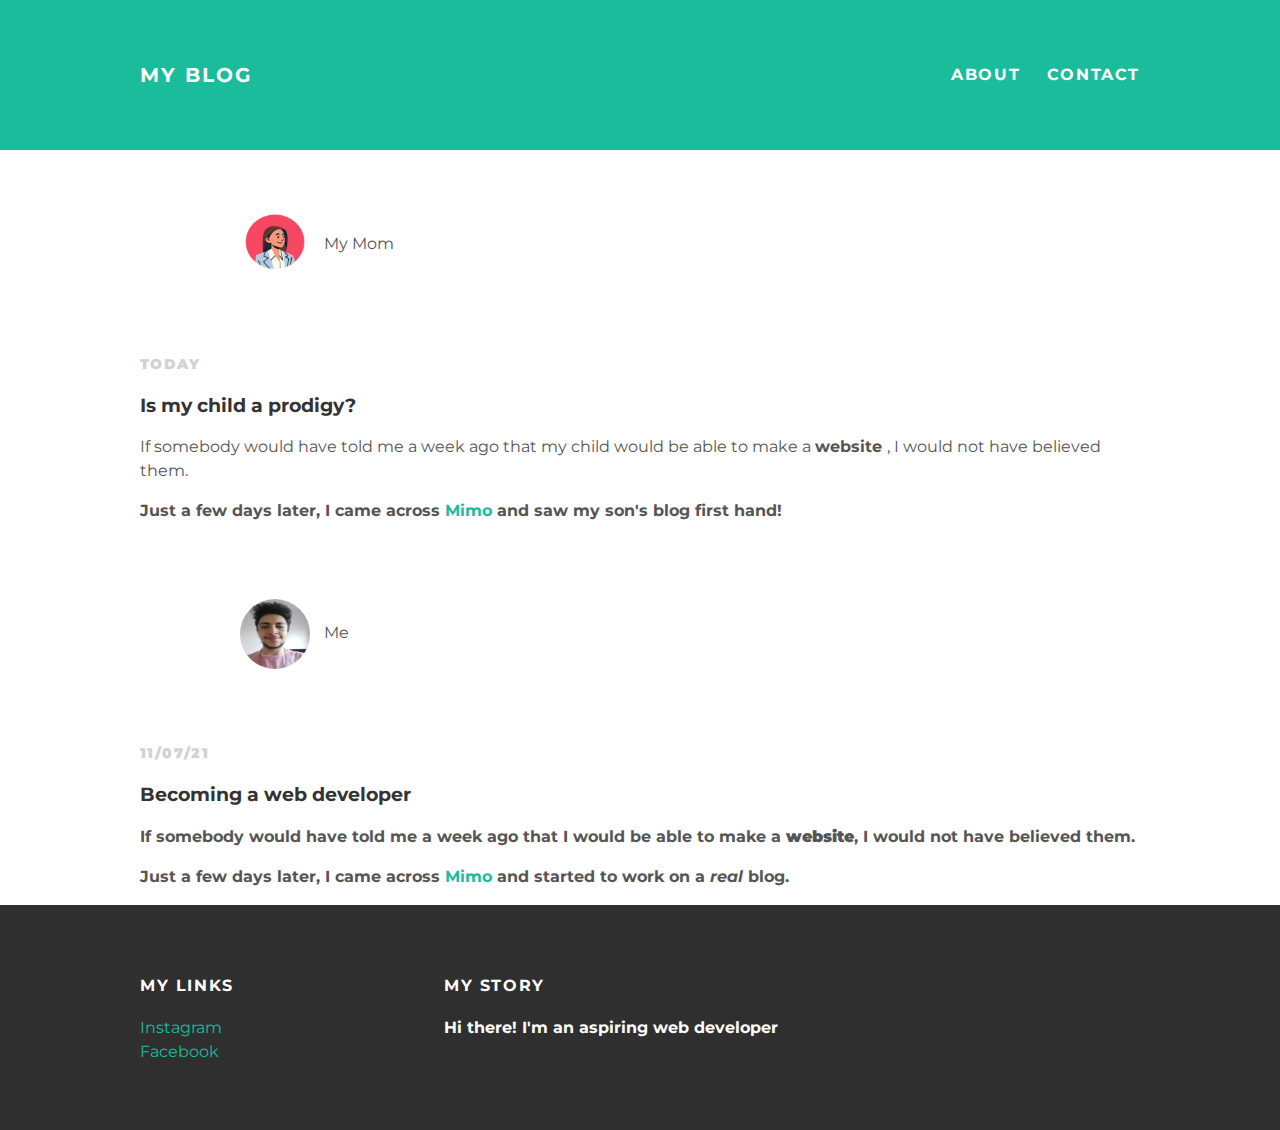
<file: index.html>
<!DOCTYPE html>
<html>
<head>
<title> My Blog </title>
<link rel = "stylesheet"
href = "styles.css">
</head>
<body>
<div id = "header"> 
<div class = "container"> 
<a id = "header-title" href = "index.html"> My Blog </a>
<ul id = "header-nav">
<li> <a href = "aboutme.html"> <b> About </b> </a> </li>
<li> <a href = "mailto:kaangullu76@gmail.com"> <b> Contact </b> </a> </li>
</ul>
</div>
</div>
<div id = "content"> 
    <div class = "container">
    <div class = "post">
    <div class = "post-author"> </div>
    <img src = "mompic.jpg"> </img>
    <span> My Mom </span>
    </div>
    <p class = "post-date"> <b> Today </b> </p>
    <h3 class = "post-title"> Is my child a prodigy? </h3>
    <div class = "post-content"> 
    <p>  If somebody would have told me a week ago that my child would be able to make a <b> website </b>, I would not have believed them. </p>
    <p> <b> Just a few days later, I came across <a href = "https://getmimo.com"> Mimo </a> and saw my son's blog first hand! </b> </p>
    </div>
    </div>
    </div>
<div class = "container">
<div class = "post">
<div class = "post-author"> </div>
<img src = "kg1.jpg"> </img>
<span> Me </span>
</div>
<p class = "post-date"> <b> 11/07/21 </b> </p>
<h3 class = "post-title"> Becoming a web developer </h3>
<div class = "post-content"> 
<p> <b>  If somebody would have told me a week ago that I would be able to make a <b>website</b>, I would not have believed them. </b></p>
<p> <b> Just a few days later, I came across <a href = "https://getmimo.com"> Mimo </a> and started to work on a <i> real </i> blog.  </b></p>
</div>
</div>
</div>
</div>
<div id = "footer">
<div class = "container">
<div class = "column">
<h4> My Links </h4>
<p> 
<a href = "https://www.instagram.com/cypriotturkkk/"> Instagram </a>
<br>
<a href = "https://en-gb.facebook.com/"> Facebook </a>
</p>
</div>
<div class = "column">
<h4>  My Story </h4>
<p> <b> Hi there! I'm an aspiring web developer </b> </p>
</div>
</div>
</div>
</body>
</head>
</html>
</file>
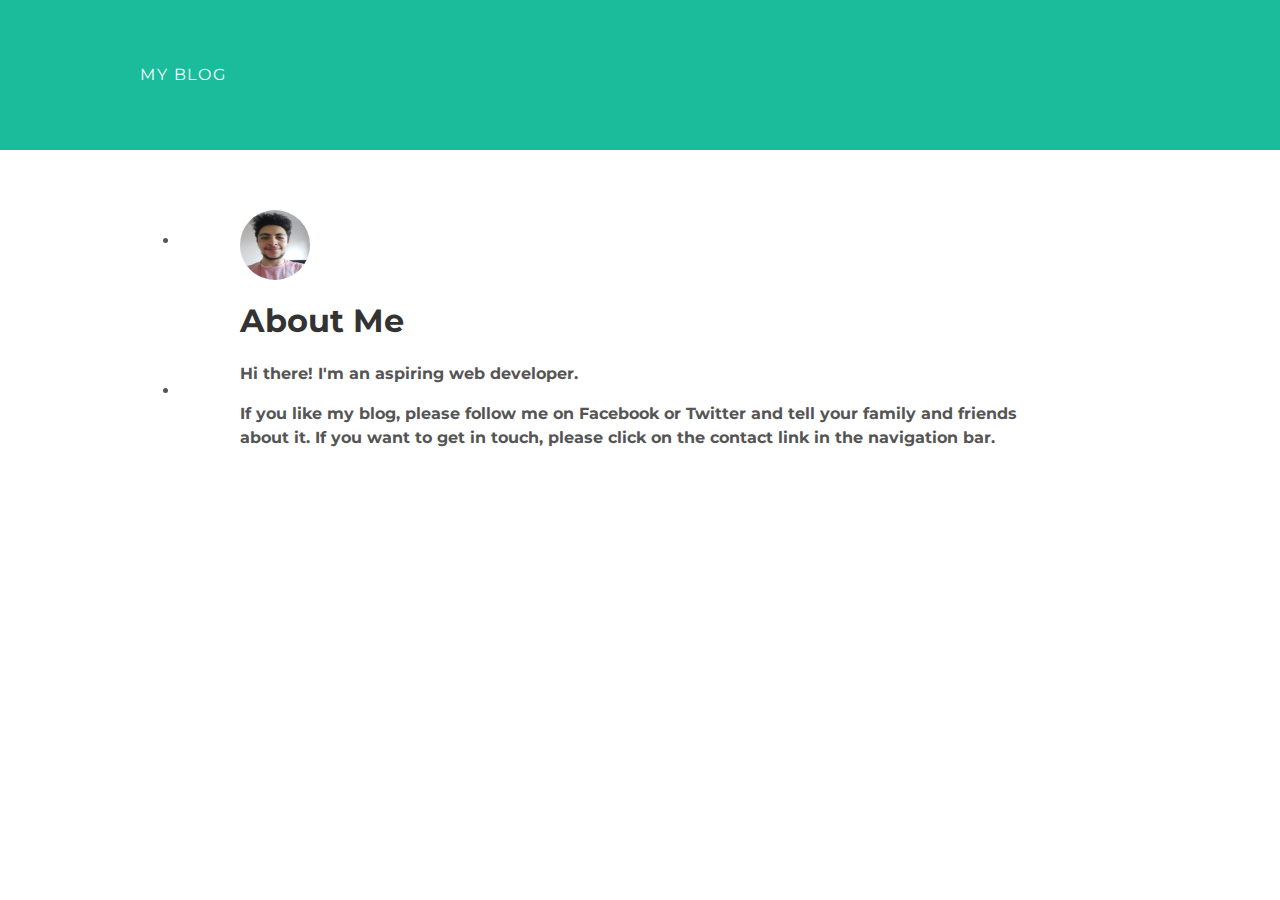
<file: aboutme.html>
<!DOCTYPE html>
<html>
<head>
<link rel = "stylesheet"
href = "styles.css">
</head>
<title> My Blog </title>
<body>
<div id = "header"> 
<div class = "container"> 
<a href = "index.html"> My Blog </a>
<ul>
<li> <a href = "aboutme.html"> <b> About </b> </a> </li>
<li> <a href = "mailto:kaangullu76@gmail.com"> <b> Contact </b> </a></li>
</ul>
</div>
</div>
<div id = "content"> 
<div class = "container">
<div class = "about">
<div class = "about-author"> 
<img src = "kg1.jpg">
</div>
<h1 class = "about-title"> About Me </h1>
<div class = "about-content"> 
<p> <b> Hi there! I'm an aspiring web developer. </b></p>
<p> <b> If you like my blog, please follow me on Facebook or Twitter and tell your family and friends about it. If you want to get in touch, please click on the contact link in the navigation bar. </b></p>
</div> <!--about-content-->
</div><!--about-->
</div><!--container-->
</div><!--content-->
</body>
</html>
</file>
<file: styles.css>
@import url(https://fonts.googleapis.com/css?family=Montserrat:400,700);

body {
    color:#555;
    margin: 0;

    font-family: 'Montserrat', sans-serif;
}

#header {
    background-color: #1abc9c;
    height: 150px;
    line-height: 150px;
}

#header a {
    color: white;
    text-decoration: none;
    text-transform: uppercase;
    letter-spacing: 0.1em;
}

#header a:hover {
    color: #222;
}

#header-title {
    display: block;
    float: left;
    font-size: 20px;
    font-weight: bold;
}

#header-nav {
    display: block;
    float: right;
    margin-top: 0;
}

#header-nav li {
    display: inline;
    padding-left: 20px;
}

img {
    width: 70px;
    height: 70px;
    border-radius: 50%;
    vertical-align: middle;
    margin-right: 10px;
}

.post-author span {
    margin: left;
}

.container {
    max-width: 1000px;
    margin: 0 auto;
}

#footer {
    background-color: #2f2f2f;
    padding: 50px 0;
}

.column {
    min-width: 300px;
    display: inline-block;
    vertical-align: top;
}

#footer h4 {
    color: white;
    text-transform: uppercase;
    letter-spacing: 0.1em;
}

#footer p {
    color: white;
}

a {
    color: #1abc9c;
    text-decoration: none;
}

a:hover {
    color: #F6A623;
}

.post, .about{
    max-width: 800px;
    margin: 0 auto;
    padding: 60px 0;
}

.post-date {
    color: #D2D2D2;
    font-size: 14px;
    font-weight: bold;
    text-transform: uppercase;
    letter-spacing: 0.1em;
}

h1, h2, h3, h4 {
color: #333;
}

p {
    line-height: 1.5;
}
</file>
